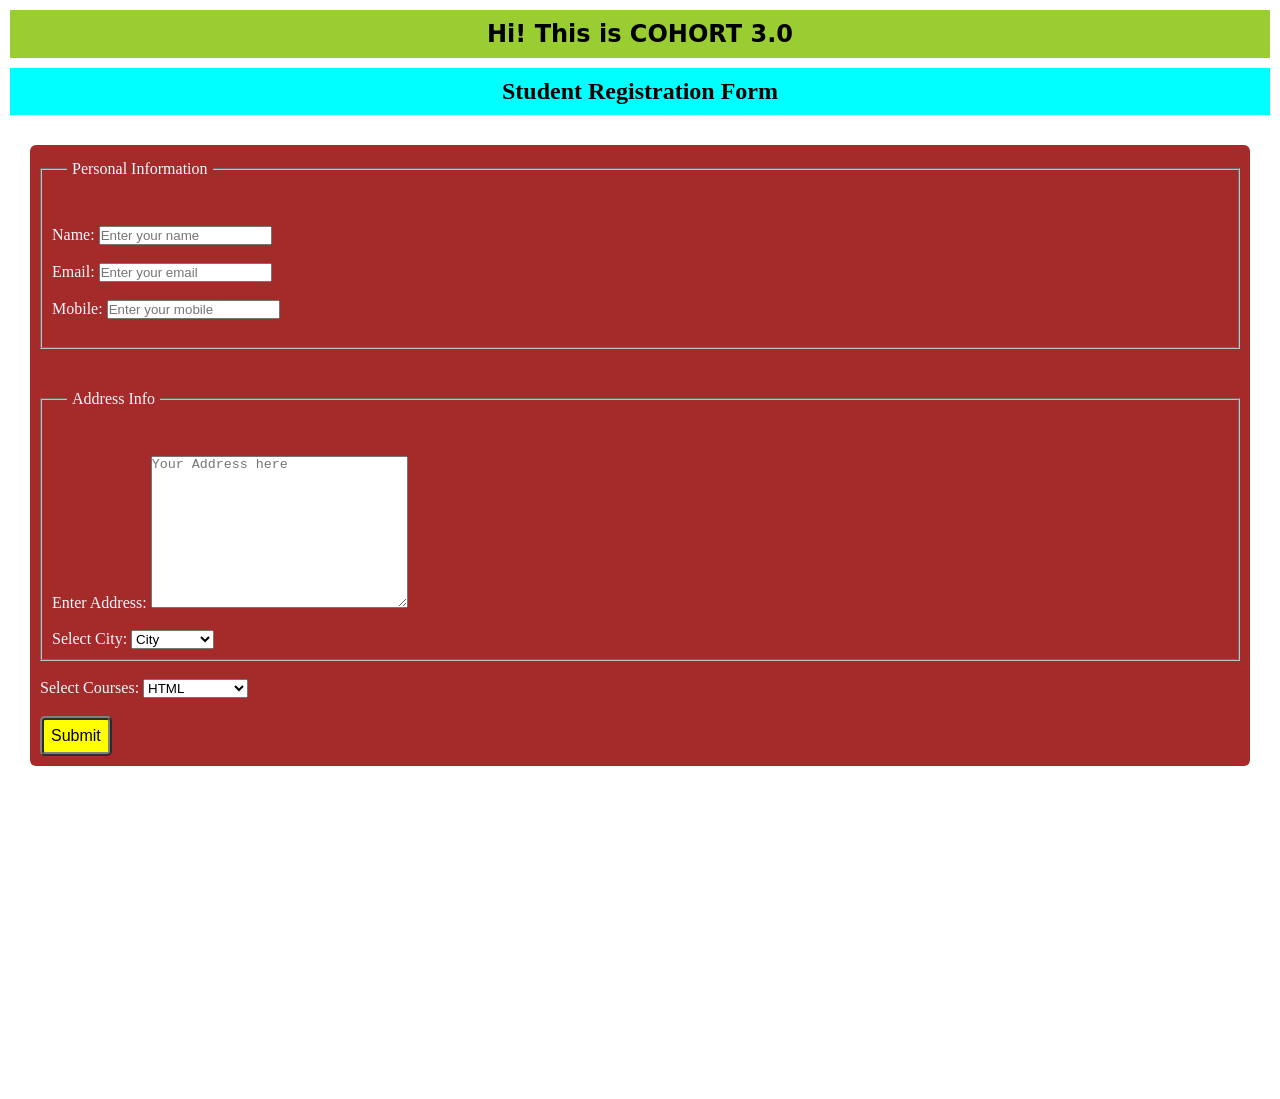
<file: index.html>
<!DOCTYPE html>
<html lang="en">

<head>
    <meta charset="UTF-8">
    <meta name="viewport" content="width=device-width, initial-scale=1.0">
    <title>Document</title>
    <link rel="stylesheet" href="style.css">
    <link rel="shortcut icon" href="favicon.ico" type="image/x-icon">
</head>

<body>

    <h2 class="heading1">Hi! This is COHORT 3.0 </h2>

    <h2 class="heading2">Student Registration Form</h2>

    <form action="">
        <fieldset class="field">
            <legend class="legnd">Personal Information</legend><br>

            Name: <input type="text" placeholder="Enter your name"><br><br>
            Email: <input type="email" placeholder="Enter your email"><br><br>
            Mobile: <input type="number" placeholder="Enter your mobile"><br><br>

        </fieldset>
<br><br>
        <fieldset class="field">
            <legend class="legnd">Address Info</legend><br>
            
            Enter Address: <textarea cols="30" rows="10" placeholder="Your Address here "></textarea>

            <br><br>

            Select City:
            <select>
                <option>City</option>
                <option>Pune</option>
                <option>Jalgaon</option>
                <option>Bangalore</option>
                <option>Mumbai</option>
                <option>Dhule</option>
                <option>Mumbra</option>
            </select>

        </fieldset>
        <br>

        Select Courses:
        <select>
            <optgroup label="Frontend">
                <option>HTML</option>
                <option>CSS</option>
                <option>JS</option>
            </optgroup>

            <optgroup label="Backend">
                <option>Node JS</option>
                <option>Express JS</option>
                <option>Mongo DB</option>
            </optgroup>
        </select>

        <br><br>
        <button>Submit</button>
    </form>
</body>

</html>
</file>
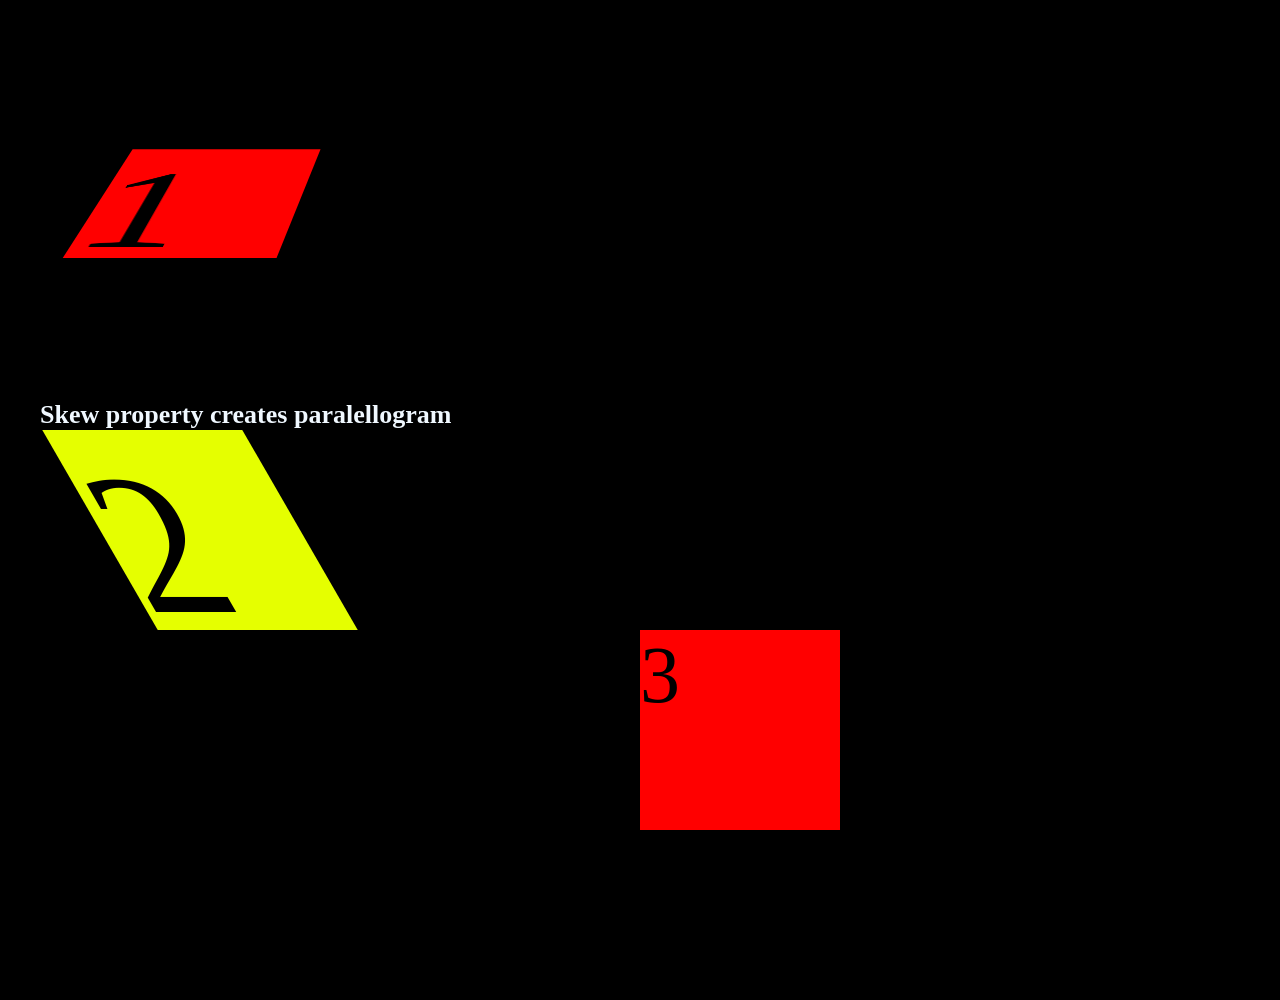
<file: newprops.html>
<!DOCTYPE html>
<html lang="en">
<head>
    <meta charset="UTF-8">
    <meta name="viewport" content="width=device-width, initial-scale=1.0">
    <title>New Props of CSS</title>
    <link rel="stylesheet" href="styling.css">
</head>
<body>
    <!-- Rotating property in css -->
    <div class="box">1</div>

    <h4>Skew property creates paralellogram</h4>
    <div class="box2">2</div>

    <!-- To center the div or box  -->
    <div class="box3">3</div>

</body>
</html>
</file>
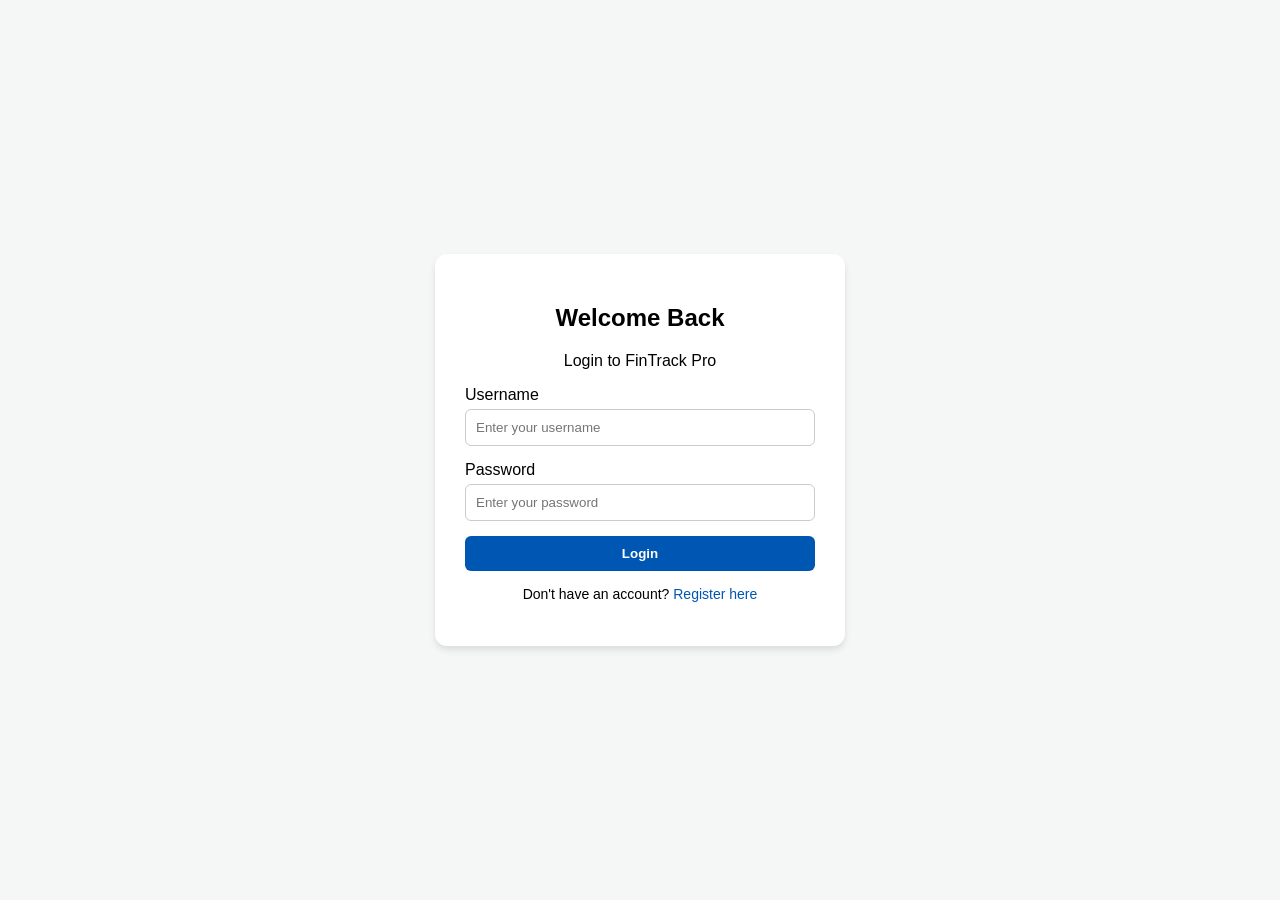
<file: JavaScript/DOM/FinTrackPro/login.html>
<!DOCTYPE html>
<html lang="en">

<head>
    <meta charset="UTF-8">
    <meta name="viewport" content="width=device-width, initial-scale=1.0">
    <title>Login - FinTrack Pro</title>

    <style>
        body {
            font-family: 'Inter', sans-serif;
            display: flex;
            justify-content: center;
            align-items: center;
            height: 100vh;
            background-color: #f4f7f6;
            margin: 0;
        }

        .auth-card {
            background: white;
            padding: 30px;
            border-radius: 12px;
            box-shadow: 0 4px 6px rgba(0, 0, 0, 0.1);
            width: 100%;
            max-width: 350px;
            text-align: center;
        }

        .form-group {
            margin-bottom: 15px;
            text-align: left;
        }

        input {
            width: 100%;
            padding: 10px;
            border: 1px solid #ccc;
            border-radius: 6px;
            box-sizing: border-box;
            margin-top: 5px;
        }

        button {
            width: 100%;
            padding: 10px;
            background: #0056b3;
            color: white;
            border: none;
            border-radius: 6px;
            cursor: pointer;
            font-weight: bold;
        }

        a {
            color: #0056b3;
            text-decoration: none;
        }
    </style>
</head>

<body>
    <div class="auth-card">
        <h2>Welcome Back</h2>
        <p>Login to FinTrack Pro</p>
        <form id="loginForm">
            <div class="form-group">
                <label>Username</label>
                <input type="text" id="loginUsername" placeholder="Enter your username" required>
            </div>
            <div class="form-group">
                <label>Password</label>
                <input type="password" id="loginPassword" placeholder="Enter your password" required>
            </div>
            <button type="submit" class="login-btn">Login</button>
        </form>
        <p style="margin-top: 15px; font-size: 14px;">Don't have an account? <a href="register.html">Register here</a>
        </p>
    </div>


    <script src="auth.js"></script>
    <script>
        document.getElementById('loginForm').addEventListener('submit', function (e) {
            e.preventDefault();
            const username = document.getElementById('loginUsername').value.trim();
            const password = document.getElementById('loginPassword').value;

            // auth.js se function call kiya
            const attempt = loginUser(username, password);

            if (attempt.success) {
                window.location.replace('index.html');
            } else {
                alert(attempt.message); // Pehle se galat ho ya user na ho toh alert dega
            }
        });
    </script>

</body>

</html>
</file>
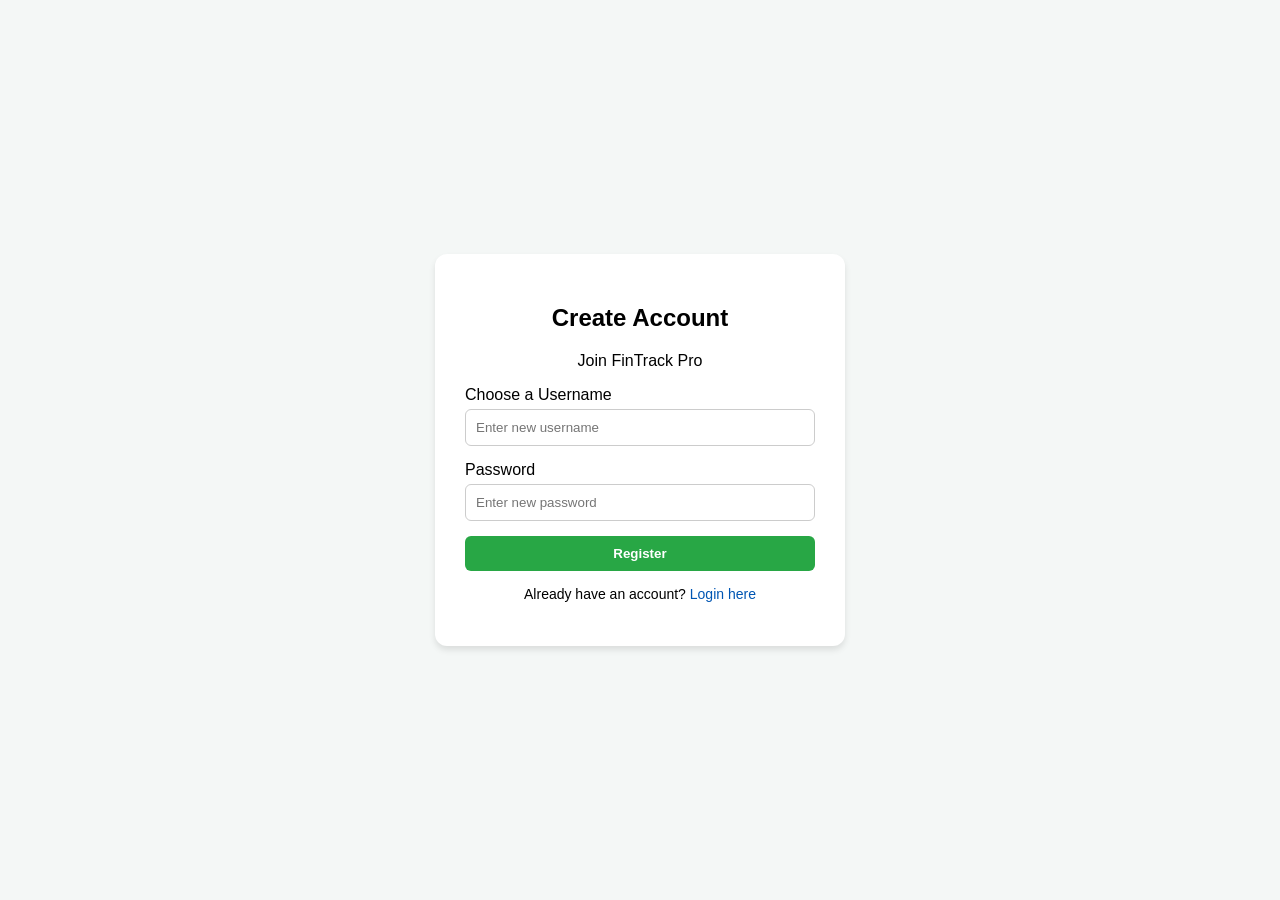
<file: JavaScript/DOM/FinTrackPro/register.html>
<!DOCTYPE html>
<html lang="en">

<head>
    <meta charset="UTF-8">
    <meta name="viewport" content="width=device-width, initial-scale=1.0">
    <title>Register - FinTrack Pro</title>
    <style>
        body {
            font-family: 'Inter', sans-serif;
            display: flex;
            justify-content: center;
            align-items: center;
            height: 100vh;
            background-color: #f4f7f6;
            margin: 0;
        }

        .auth-card {
            background: white;
            padding: 30px;
            border-radius: 12px;
            box-shadow: 0 4px 6px rgba(0, 0, 0, 0.1);
            width: 100%;
            max-width: 350px;
            text-align: center;
        }

        .form-group {
            margin-bottom: 15px;
            text-align: left;
        }

        input {
            width: 100%;
            padding: 10px;
            border: 1px solid #ccc;
            border-radius: 6px;
            box-sizing: border-box;
            margin-top: 5px;
        }

        button {
            width: 100%;
            padding: 10px;
            background: #28a745;
            color: white;
            border: none;
            border-radius: 6px;
            cursor: pointer;
            font-weight: bold;
        }

        a {
            color: #0056b3;
            text-decoration: none;
        }
    </style>
</head>

<body>
    <div class="auth-card">
        <h2>Create Account</h2>
        <p>Join FinTrack Pro</p>
        <form id="registerForm">
            <div class="form-group">
                <label>Choose a Username</label>
                <input type="text" id="regUsername" placeholder="Enter new username" required>
            </div>
            <div class="form-group">
                <label>Password</label>
                <input type="password" id="regPassword" placeholder="Enter new password" required>
            </div>
            <button type="submit">Register</button>
        </form>
        <p style="margin-top: 15px; font-size: 14px;">Already have an account? <a href="login.html">Login here</a></p>
    </div>


    <script src="auth.js"></script>
    <script>
        document.getElementById('registerForm').addEventListener('submit', function (e) {
            e.preventDefault();
            const username = document.getElementById('regUsername').value.trim();
            const password = document.getElementById('regPassword').value;

            // auth.js ka register function call kiya
            const result = registerUser(username, password);

            alert(result.message); // Success ya duplicate error ka popup dega

            if (result.success) {
                window.location.replace('login.html'); // Register hote hi login page khulega
            }
        });
    </script>


</body>

</html>
</file>
<file: style.css>
* {
    margin: 0;
    padding: 0;
    box-sizing: border-box;
}

html,
body {
    width: 100%;
    height: 110%;
}

.heading1 {
    text-align: center;
    margin: 10px;
    padding: 10px;
    background: yellowgreen;
    font-family: system-ui, -apple-system, BlinkMacSystemFont, 'Segoe UI', Roboto, Oxygen, Ubuntu, Cantarell, 'Open Sans', 'Helvetica Neue', sans-serif;
}

.heading2 {
    text-align: center;
    margin: 10px;
    padding: 10px;
    background-color: aqua;
}

form {
    margin: 30px;
    padding: 10px;
    background-color: brown;
    border: none;
    border-radius: 6px;
    color: aliceblue;
}

.legnd {
    margin: 15px;
    padding: 5px;
}

.field {
    padding: 10px;
}

button {
    padding: 7px;
    background-color: yellow;
    border: 4px ridge grey;
    font-size: 16px;
    border-radius: 5px;
}
</file>
<file: styling.css>
* {
    margin: 0;
    padding: 0;
    box-sizing: border-box;

}

html,
body {
    height: 100%;
    background-color: black;
    width: 100%;
}

body {
    perspective: 1000px;
}

.box {
    margin: 100px;
    height: 200px;
    width: 200px;
    background-color: red;
    transform: rotateX(40deg);
    font-size: 200px;
   
}
.box2 {
    margin-left: 100px;
    height: 200px;
    width: 200px;
    background-color: rgb(229, 255, 0);
    transform:scale(2);
    transform: skew(30deg);
    font-size: 200px;
}
h4{
    font-size: 26px;
    margin-left: 40px;
    color: aliceblue;
}

.box3 {
    margin: 100px;
    height: 200px;
    width: 200px;
    background-color: red;
    font-size: 80px;
    position: relative;
    left:50%;
    right: 50%;
    transform: translate(-50%,-50%);
}
</file>
